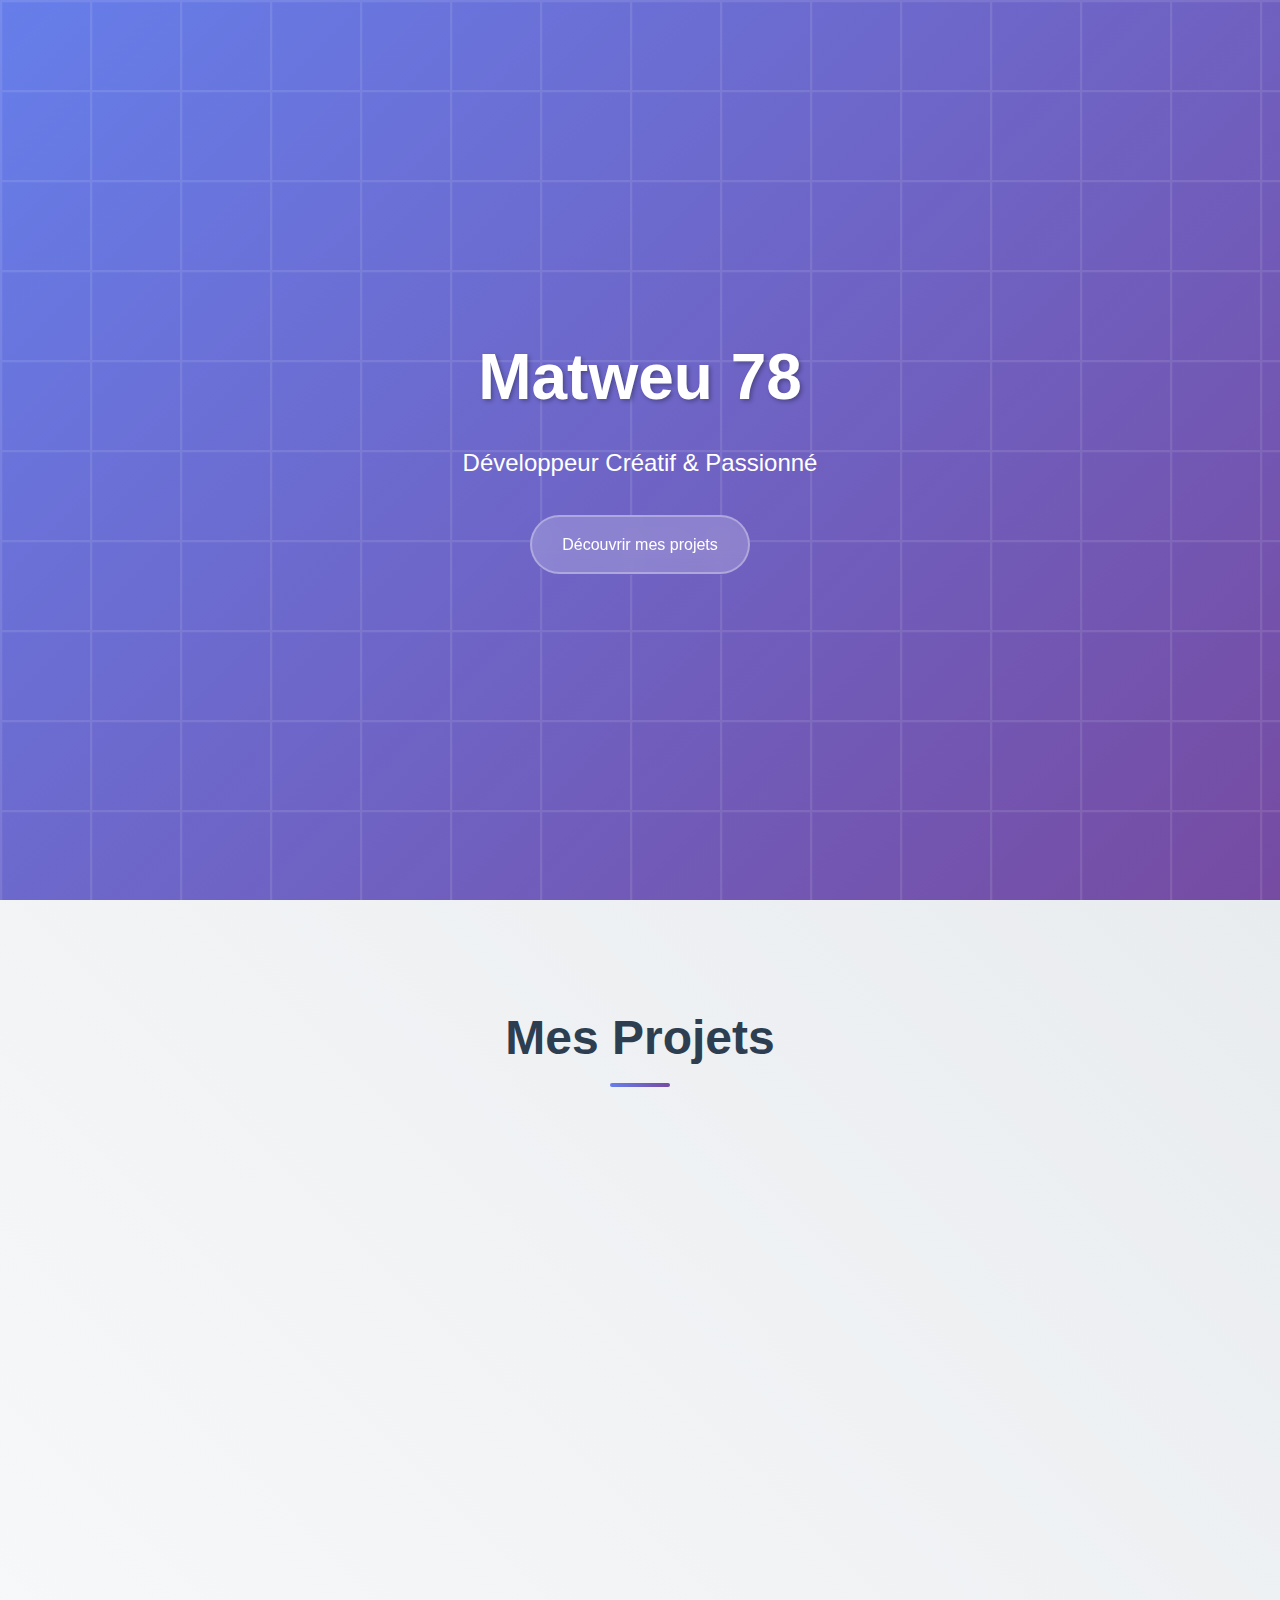
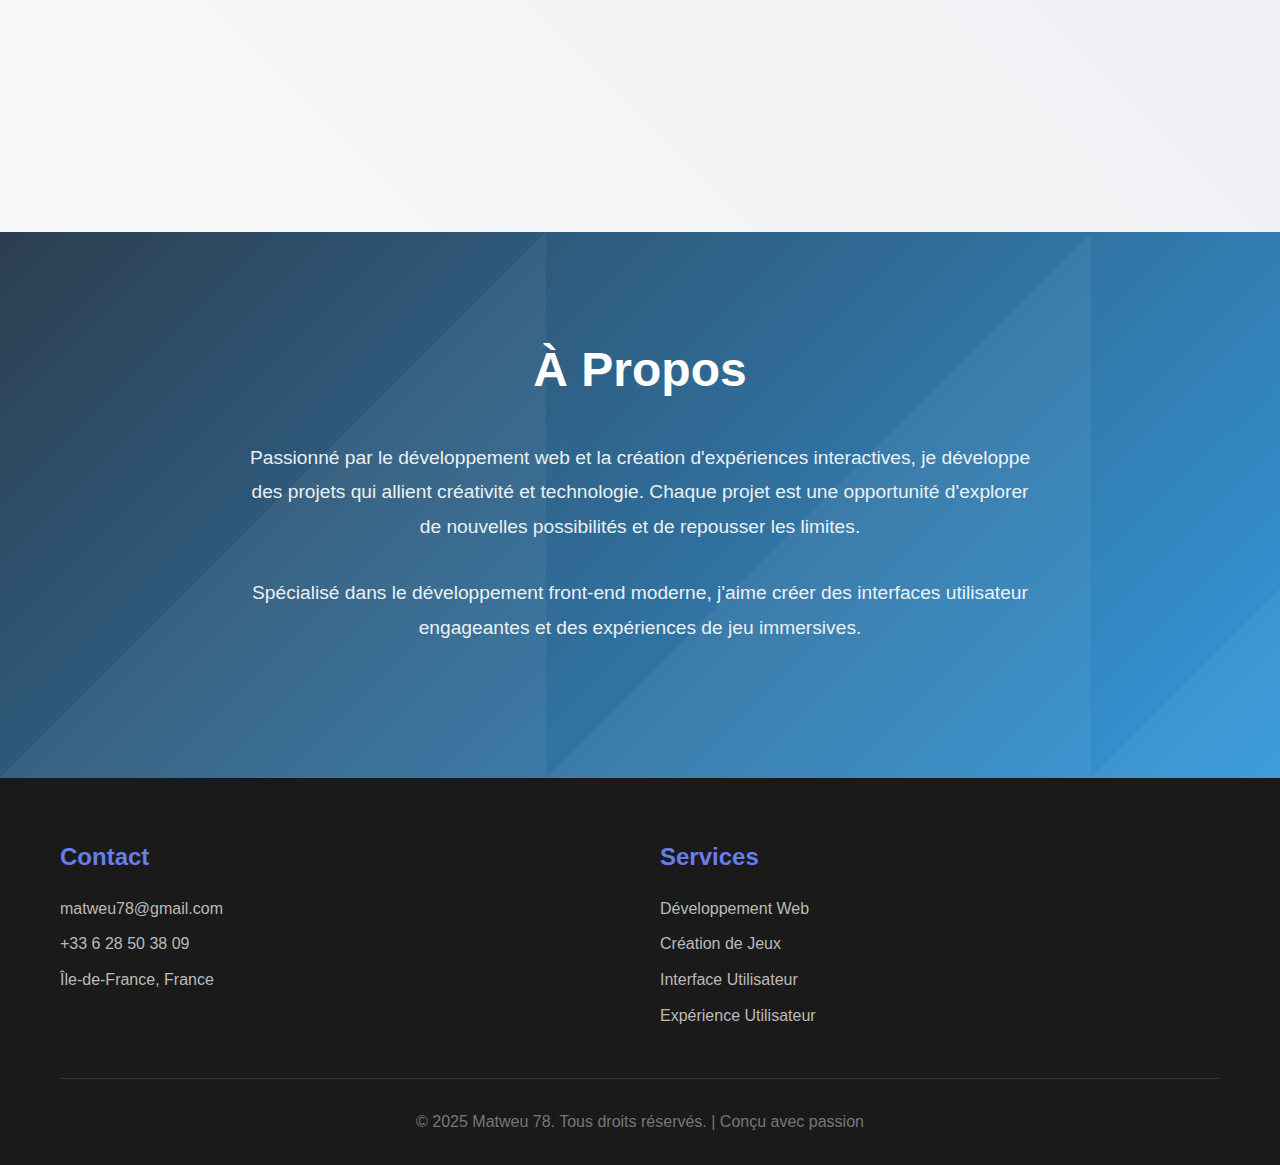
<file: index.html>
<!DOCTYPE html>
<html lang="fr">
<head>
    <meta charset="UTF-8">
    <meta name="viewport" content="width=device-width, initial-scale=1.0">
    <title>Matweu 78 - Portfolio</title>
    <style>
        * {
            margin: 0;
            padding: 0;
            box-sizing: border-box;
        }

        body {
            font-family: 'Segoe UI', Tahoma, Geneva, Verdana, sans-serif;
            line-height: 1.6;
            color: #333;
            overflow-x: hidden;
        }

        /* Hero Section avec Parallaxe */
        .hero {
            height: 100vh;
            background: linear-gradient(135deg, #667eea 0%, #764ba2 100%);
            display: flex;
            align-items: center;
            justify-content: center;
            position: relative;
            overflow: hidden;
        }

        .hero::before {
            content: '';
            position: absolute;
            top: 0;
            left: 0;
            right: 0;
            bottom: 0;
            background: url('data:image/svg+xml,<svg xmlns="http://www.w3.org/2000/svg" viewBox="0 0 100 100"><defs><pattern id="grid" width="10" height="10" patternUnits="userSpaceOnUse"><path d="M 10 0 L 0 0 0 10" fill="none" stroke="rgba(255,255,255,0.1)" stroke-width="0.5"/></pattern></defs><rect width="100" height="100" fill="url(%23grid)"/></svg>');
            animation: parallax 20s ease-in-out infinite;
        }

        @keyframes parallax {
            0%, 100% { transform: translateY(0) rotate(0deg); }
            50% { transform: translateY(-20px) rotate(1deg); }
        }

        .hero-content {
            text-align: center;
            color: white;
            z-index: 2;
            position: relative;
        }

        .hero h1 {
            font-size: 4rem;
            margin-bottom: 1rem;
            text-shadow: 2px 2px 4px rgba(0,0,0,0.3);
            animation: fadeInUp 1s ease-out;
        }

        .hero p {
            font-size: 1.5rem;
            margin-bottom: 2rem;
            animation: fadeInUp 1s ease-out 0.3s both;
        }

        .cta-button {
            display: inline-block;
            padding: 15px 30px;
            background: rgba(255,255,255,0.2);
            color: white;
            text-decoration: none;
            border-radius: 50px;
            border: 2px solid rgba(255,255,255,0.3);
            transition: all 0.3s ease;
            animation: fadeInUp 1s ease-out 0.6s both;
            backdrop-filter: blur(10px);
        }

        .cta-button:hover {
            background: rgba(255,255,255,0.3);
            transform: translateY(-2px);
            box-shadow: 0 10px 25px rgba(0,0,0,0.2);
        }

        @keyframes fadeInUp {
            from {
                opacity: 0;
                transform: translateY(30px);
            }
            to {
                opacity: 1;
                transform: translateY(0);
            }
        }

        /* Section Projets */
        .projects {
            padding: 100px 0;
            background: linear-gradient(45deg, #f8f9fa, #e9ecef);
            position: relative;
        }

        .container {
            max-width: 1200px;
            margin: 0 auto;
            padding: 0 20px;
        }

        .section-title {
            text-align: center;
            font-size: 3rem;
            margin-bottom: 3rem;
            color: #2c3e50;
            position: relative;
        }

        .section-title::after {
            content: '';
            position: absolute;
            bottom: -10px;
            left: 50%;
            transform: translateX(-50%);
            width: 60px;
            height: 4px;
            background: linear-gradient(90deg, #667eea, #764ba2);
            border-radius: 2px;
        }

        .projects-grid {
            display: grid;
            grid-template-columns: repeat(auto-fit, minmax(500px, 1fr));
            gap: 40px;
            margin-top: 60px;
        }

        .project-card {
            background: white;
            border-radius: 20px;
            overflow: hidden;
            box-shadow: 0 20px 40px rgba(0,0,0,0.1);
            transition: all 0.3s ease;
            position: relative;
            cursor: pointer;
        }

        .project-card:hover {
            transform: translateY(-10px);
            box-shadow: 0 30px 60px rgba(0,0,0,0.15);
        }

        .project-image {
            height: 250px;
            background: linear-gradient(135deg, #667eea 0%, #764ba2 100%);
            position: relative;
            overflow: hidden;
            display: flex;
            align-items: center;
            justify-content: center;
            color: white;
            font-size: 1.2rem;
            font-weight: bold;
            text-shadow: 2px 2px 4px rgba(0,0,0,0.3);
        }

        .project-image::before {
            content: '';
            position: absolute;
            top: 0;
            left: 0;
            right: 0;
            bottom: 0;
            background: url('data:image/svg+xml,<svg xmlns="http://www.w3.org/2000/svg" viewBox="0 0 100 100"><circle cx="20" cy="20" r="2" fill="rgba(255,255,255,0.1)"/><circle cx="80" cy="40" r="1.5" fill="rgba(255,255,255,0.1)"/><circle cx="40" cy="80" r="1" fill="rgba(255,255,255,0.1)"/><circle cx="70" cy="10" r="1.2" fill="rgba(255,255,255,0.1)"/><circle cx="10" cy="60" r="0.8" fill="rgba(255,255,255,0.1)"/></svg>');
            animation: float 6s ease-in-out infinite;
        }

        @keyframes float {
            0%, 100% { transform: translateY(0px); }
            50% { transform: translateY(-10px); }
        }

        .project-content {
            padding: 30px;
        }

        .project-title {
            font-size: 1.8rem;
            margin-bottom: 15px;
            color: #2c3e50;
            font-weight: bold;
        }

        .project-description {
            color: #6c757d;
            margin-bottom: 20px;
            line-height: 1.6;
            min-height: 60px;
        }

        .project-tags {
            display: flex;
            gap: 10px;
            flex-wrap: wrap;
            margin-bottom: 20px;
        }

        .tag {
            background: linear-gradient(135deg, #667eea, #764ba2);
            color: white;
            padding: 5px 12px;
            border-radius: 20px;
            font-size: 0.8rem;
            font-weight: 500;
        }

        .project-link {
            display: inline-flex;
            align-items: center;
            gap: 8px;
            color: #667eea;
            text-decoration: none;
            font-weight: 600;
            transition: all 0.3s ease;
        }

        .project-link:hover {
            color: #764ba2;
            transform: translateX(5px);
        }

        /* À propos */
        .about {
            padding: 100px 0;
            background: linear-gradient(135deg, #2c3e50 0%, #3498db 100%);
            color: white;
            position: relative;
            overflow: hidden;
        }

        .about::before {
            content: '';
            position: absolute;
            top: 0;
            left: 0;
            right: 0;
            bottom: 0;
            background: url('data:image/svg+xml,<svg xmlns="http://www.w3.org/2000/svg" viewBox="0 0 100 100"><polygon points="0,100 100,0 100,100" fill="rgba(255,255,255,0.05)"/></svg>');
            animation: parallax-reverse 15s ease-in-out infinite;
        }

        @keyframes parallax-reverse {
            0%, 100% { transform: translateX(0); }
            50% { transform: translateX(-10px); }
        }

        .about-content {
            position: relative;
            z-index: 2;
            text-align: center;
            max-width: 800px;
            margin: 0 auto;
        }

        .about h2 {
            font-size: 3rem;
            margin-bottom: 2rem;
        }

        .about p {
            font-size: 1.2rem;
            line-height: 1.8;
            margin-bottom: 2rem;
            opacity: 0.9;
        }

        /* Footer */
        .footer {
            background: #1a1a1a;
            color: white;
            padding: 60px 0 30px;
            position: relative;
        }

        .footer-content {
            display: grid;
            grid-template-columns: repeat(auto-fit, minmax(250px, 1fr));
            gap: 40px;
            margin-bottom: 40px;
        }

        .footer-section h3 {
            font-size: 1.5rem;
            margin-bottom: 20px;
            color: #667eea;
        }

        .footer-section p, .footer-section a {
            color: #bbb;
            text-decoration: none;
            margin-bottom: 10px;
            display: block;
            transition: color 0.3s ease;
        }

        .footer-section a:hover {
            color: #667eea;
        }

        .social-links {
            display: flex;
            gap: 15px;
            margin-top: 20px;
        }

        .social-link {
            width: 45px;
            height: 45px;
            background: linear-gradient(135deg, #667eea, #764ba2);
            border-radius: 50%;
            display: flex;
            align-items: center;
            justify-content: center;
            text-decoration: none;
            color: white;
            transition: all 0.3s ease;
        }

        .social-link:hover {
            transform: translateY(-3px);
            box-shadow: 0 10px 20px rgba(102, 126, 234, 0.3);
        }

        .footer-bottom {
            border-top: 1px solid #333;
            padding-top: 30px;
            text-align: center;
            color: #777;
        }

        /* Responsive */
        @media (max-width: 768px) {
            .hero h1 {
                font-size: 2.5rem;
            }
            
            .hero p {
                font-size: 1.2rem;
            }
            
            .section-title {
                font-size: 2rem;
            }
            
            .projects-grid {
                grid-template-columns: 1fr;
                gap: 30px;
            }
            
            .project-card {
                margin: 0 10px;
            }
            
            .about h2 {
                font-size: 2rem;
            }
        }
    </style>
</head>
<body>
    <!-- Hero Section -->
    <section class="hero">
        <div class="hero-content">
            <h1>Matweu 78</h1>
            <p>Développeur Créatif & Passionné</p>
            <a href="#projects" class="cta-button">Découvrir mes projets</a>
        </div>
    </section>

    <!-- Section Projets -->
    <section class="projects" id="projects">
        <div class="container">
            <h2 class="section-title">Mes Projets</h2>
            <div class="projects-grid">
                <!-- Projet Tetris -->
                <div class="project-card">
                    <div class="project-image">
                         <img src="tetris/screen-tetris.jpg" alt="tetris" >
                    </div>
                    <div class="project-content">
                        <h3 class="project-title">Tetris du Turfu</h3>
                        <p class="project-description">
                            [DESCRIPTION DU PROJET TETRIS]
                            <br><br>
                            Remplacez ce texte par une description détaillée de votre version moderne du Tetris, 
                            incluant les fonctionnalités spéciales, technologies utilisées, et ce qui la rend unique.
                        </p>
                        <div class="project-tags">
                            <span class="tag">JavaScript</span>
                            <span class="tag">HTML5 Canvas</span>
                            <span class="tag">CSS3</span>
                        </div>
                        <a href="tetris/src/index.html" class="project-link">
                            Voir le projet →
                        </a>
                    </div>
                </div>

                <!-- Projet Morpion -->
                <div class="project-card">
                    <div class="project-image">
                         <img src="tic-tac-toe/screen-morpion.jpg" alt="morpion" >
                    </div>
                    <div class="project-content">
                        <h3 class="project-title">Morpion du Passé</h3>
                        <p class="project-description">
                            [DESCRIPTION DU PROJET MORPION]
                            <br><br>
                            Remplacez ce texte par une description de votre version rétro du morpion, 
                            expliquant le style vintage, les mécaniques de jeu, et l'expérience utilisateur proposée.
                        </p>
                        <div class="project-tags">
                            <span class="tag">Vanilla JS</span>
                            <span class="tag">Retro Style</span>
                            <span class="tag">Game Logic</span>
                        </div>
                        <a href="tic-tac-toe/src/index.html" class="project-link">
                            Voir le projet →
                        </a>
                    </div>
                </div>
            </div>
        </div>
    </section>

    <!-- Section À propos -->
    <section class="about">
        <div class="container">
            <div class="about-content">
                <h2>À Propos</h2>
                <p>
                    Passionné par le développement web et la création d'expériences interactives, 
                    je développe des projets qui allient créativité et technologie. Chaque projet 
                    est une opportunité d'explorer de nouvelles possibilités et de repousser les limites.
                </p>
                <p>
                    Spécialisé dans le développement front-end moderne, j'aime créer des interfaces 
                    utilisateur engageantes et des expériences de jeu immersives.
                </p>
            </div>
        </div>
    </section>

    <!-- Footer -->
    <footer class="footer">
        <div class="container">
            <div class="footer-content">
                <div class="footer-section">
                    <h3>Contact</h3>
                    <a href="mailto:matweu78@gmail.com">matweu78@gmail.com</a>
                    <a href="tel:+33628503809">+33 6 28 50 38 09</a>
                    <p>Île-de-France, France</p>
                </div>
                
                <div class="footer-section">
                    <h3>Services</h3>
                    <a href="#">Développement Web</a>
                    <a href="#">Création de Jeux</a>
                    <a href="#">Interface Utilisateur</a>
                    <a href="#">Expérience Utilisateur</a>
                </div>
                
            </div>
            
            <div class="footer-bottom">
                <p>&copy; 2025 Matweu 78. Tous droits réservés. | Conçu avec passion</p>
            </div>
        </div>
    </footer>

    <script>
        // Smooth scrolling pour les liens d'ancrage
        document.querySelectorAll('a[href^="#"]').forEach(anchor => {
            anchor.addEventListener('click', function (e) {
                e.preventDefault();
                const target = document.querySelector(this.getAttribute('href'));
                if (target) {
                    target.scrollIntoView({
                        behavior: 'smooth',
                        block: 'start'
                    });
                }
            });
        });

        // Effet parallaxe simple au scroll
        window.addEventListener('scroll', () => {
            const scrolled = window.pageYOffset;
            const parallaxElements = document.querySelectorAll('.hero::before, .about::before');
            
            parallaxElements.forEach(element => {
                const speed = 0.5;
                element.style.transform = `translateY(${scrolled * speed}px)`;
            });
        });

        // Animation d'entrée pour les cartes de projet
        const observerOptions = {
            threshold: 0.1,
            rootMargin: '0px 0px -50px 0px'
        };

        const observer = new IntersectionObserver((entries) => {
            entries.forEach(entry => {
                if (entry.isIntersecting) {
                    entry.target.style.opacity = '1';
                    entry.target.style.transform = 'translateY(0)';
                }
            });
        }, observerOptions);

        // Observer les cartes de projet
        document.querySelectorAll('.project-card').forEach(card => {
            card.style.opacity = '0';
            card.style.transform = 'translateY(30px)';
            card.style.transition = 'opacity 0.6s ease, transform 0.6s ease';
            observer.observe(card);
        });
    </script>
</body>
</html>
</file>
<file: tetris/src/index.html>
<html>
<head>
  <title>Basic Tetris HTML Game</title>
  <meta charset="UTF-8">
  <style>
  html, body {
    height: 100%;
    margin: 0;
  }

  body {
    background: black;
    display: flex;
    align-items: center;
    justify-content: center;
  }

  canvas {
    border: 1px solid white;
  }
  </style>
</head>
<body>

<canvas width="320" height="640" id="game"></canvas>
<script src="scripts/app.js"></script>
</body>
</html>
</file>
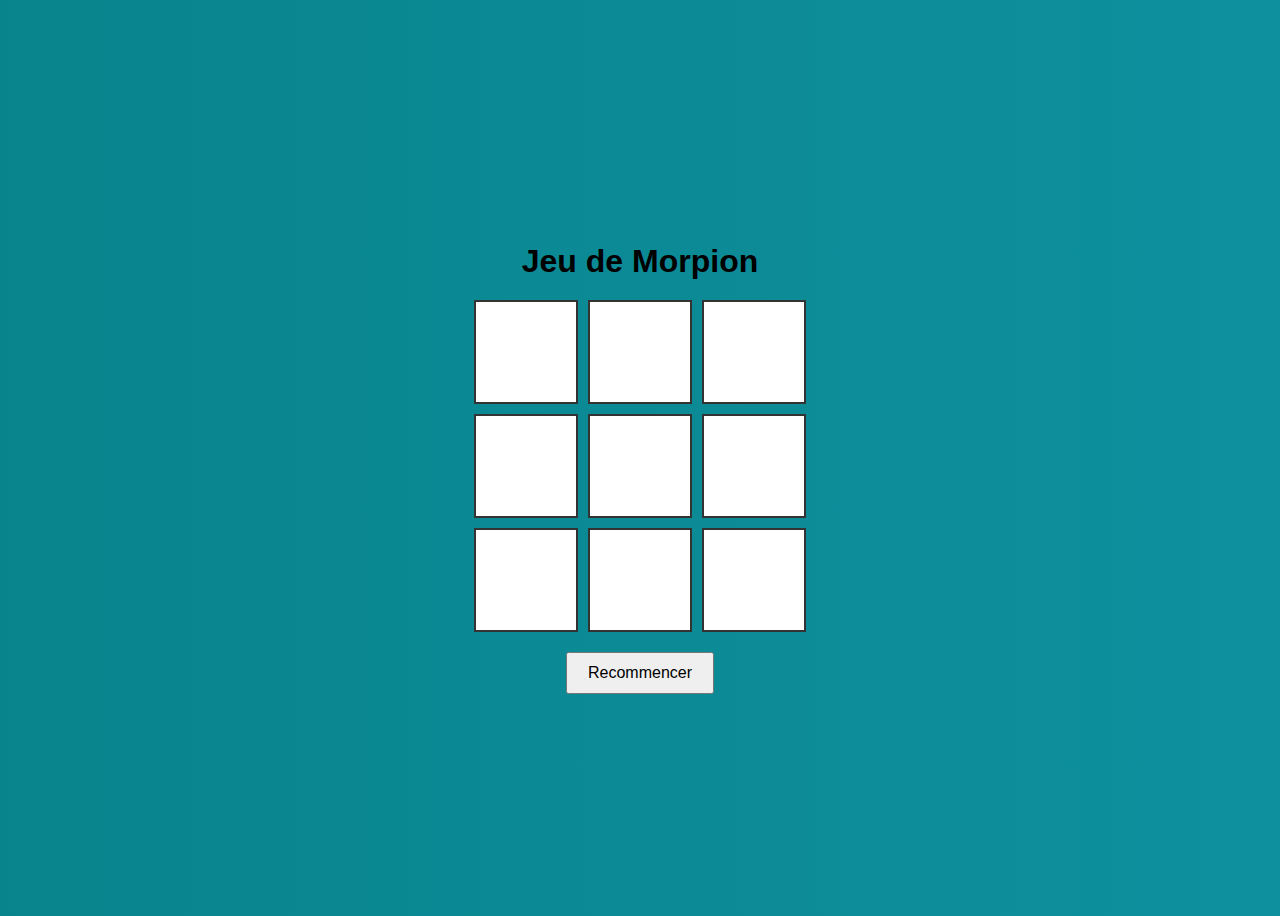
<file: tic-tac-toe/src/index.html>
<!DOCTYPE html>
<html lang="fr">
<head>
    <meta charset="UTF-8">
    <meta name="viewport" content="width=device-width, initial-scale=1.0">
    <title>Morpion</title>
    <link rel="stylesheet" href="styles/style.css">
</head>
<body>
    <h1>Jeu de Morpion</h1>
    <div class="grid">
        <div class="cell" data-index="0"></div>
        <div class="cell" data-index="1"></div>
        <div class="cell" data-index="2"></div>
        <div class="cell" data-index="3"></div>
        <div class="cell" data-index="4"></div>
        <div class="cell" data-index="5"></div>
        <div class="cell" data-index="6"></div>
        <div class="cell" data-index="7"></div>
        <div class="cell" data-index="8"></div>
    </div>
    <button id="restart">Recommencer</button>
    <script src="scripts/app.js"></script>
</body>
</html>
</file>
<file: tic-tac-toe/src/styles/style.css>
body {
    font-family: Arial, sans-serif;
    display: flex;
    justify-content: center;
    align-items: center;
    height: 100vh;
    background: linear-gradient(270deg, #23c0c8, #1ea9c1, #08848d);
    background-size: 600% 600%;
    animation: gradientAnimation 10s ease infinite;
    flex-direction: column;
}

@keyframes gradientAnimation {
    0% { background-position: 0% 50%; }
    50% { background-position: 100% 50%; }
    100% { background-position: 0% 50%; }
}

h1 {
    text-align: center;
    margin-bottom: 20px;
}

#game {
    display: grid;
    grid-template-columns: repeat(3, 100px);
    grid-template-rows: repeat(3, 100px);
    gap: 5px;
}

.cell {
    width: 100px;
    height: 100px;
    background-color: white;
    border: 2px solid #333;
    display: flex;
    justify-content: center;
    align-items: center;
    font-size: 2em;
    cursor: pointer;
    transition: background-color 0.3s;
}

.cell:hover {
    background-color: #e0e0e0;
}

.winner {
    background-color: #4caf50;
    color: white;
}

.draw {
    background-color: #ff9800;
    color: white;
}

button {
    margin-top: 20px;
    padding: 10px 20px;
    font-size: 1em;
    cursor: pointer;
}

.grid {
    display: grid;
    grid-template-columns: repeat(3, 1fr);
    gap: 10px;
}
</file>
